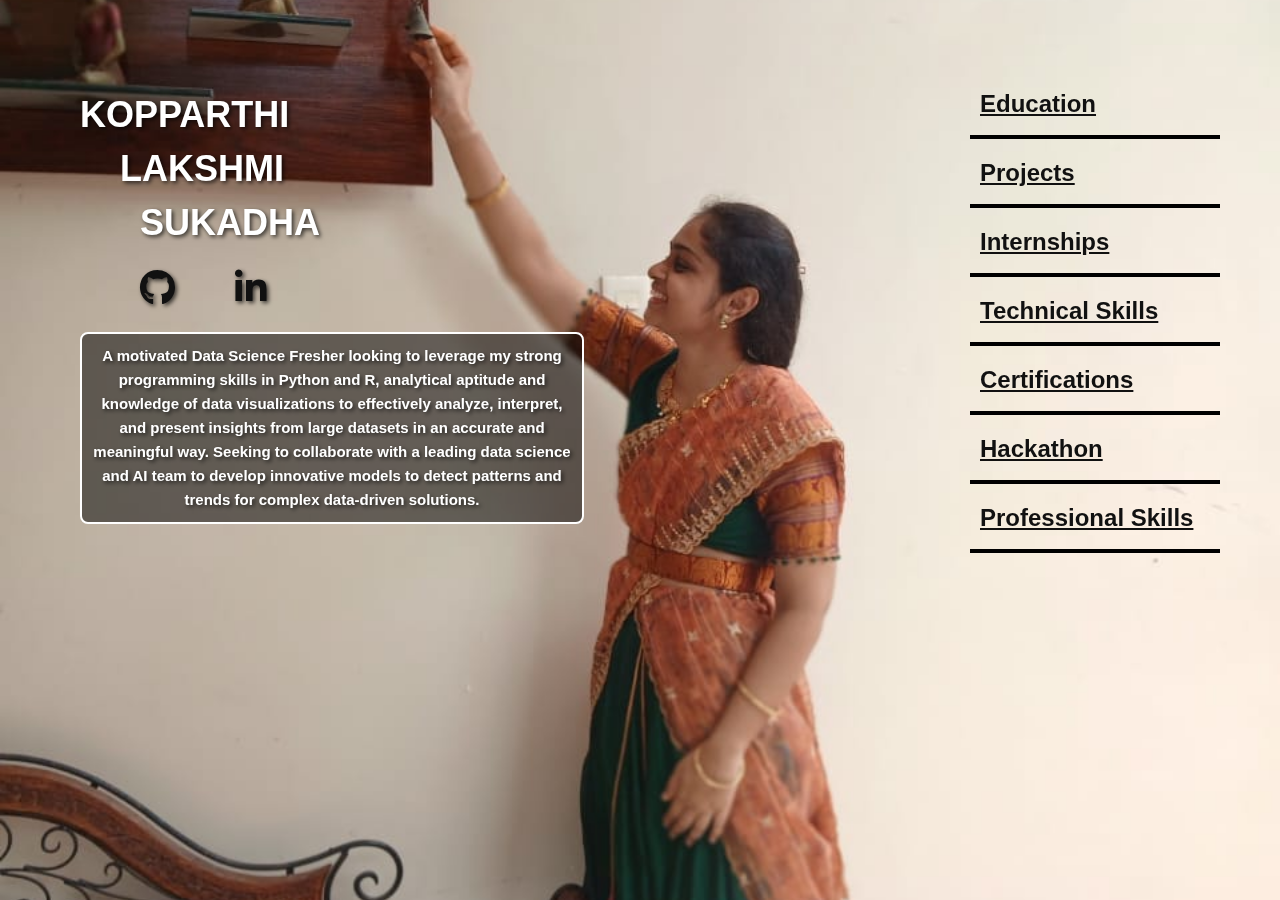
<file: index.html>
<!DOCTYPE html>
<html lang="en">
  <head>
    <meta charset="UTF-8" />
    <meta name="viewport" content="width=device-width, initial-scale=1.0" />
    <title>PROFILE</title>
    <link rel="stylesheet" href="styles.css" />
    <!-- Link to FontAwesome for social media icons -->
    <link
      rel="stylesheet"
      href="https://cdnjs.cloudflare.com/ajax/libs/font-awesome/6.0.0-beta3/css/all.min.css"
    />
  </head>
  <body>
    <div class="header">
      <p>KOPPARTHI</p>
      <p>&nbsp;&nbsp;&nbsp;&nbsp;LAKSHMI</p>
      <p>&nbsp;&nbsp;&nbsp;&nbsp;&nbsp;&nbsp;SUKADHA</p>
      <!-- Add social media icons below the name -->
      <div class="social-icons">
        <a href="https://github.com/sukadha" target="_blank">
          <i class="fab fa-github"></i>
        </a>
        <a href="https://www.linkedin.com/in/kopparthi-lakshmi-sukadha-b092ba26b/" target="_blank">
          <i class="fab fa-linkedin-in"></i>
        </a>
      </div>
      <!-- Add the bordered box with text below the logos -->
      <div class="about-text-box">
        <p>
          A motivated Data Science Fresher looking to leverage my strong
          programming skills in Python and R, analytical aptitude and knowledge
          of data visualizations to effectively analyze, interpret, and present
          insights from large datasets in an accurate and meaningful way.
          Seeking to collaborate with a leading data science and AI team to
          develop innovative models to detect patterns and trends for complex
          data-driven solutions.
        </p>
      </div>
    </div>

    <!-- Right-hand side container -->
    <div class="right-sidebar">
      <a href="./education/index.html"><div class="section">Education</div></a>
      <a href="./projects/index.html"><div class="section">Projects</div></a>
      <a href="./INTERNSHIP/index.html"><div class="section">Internships</div></a>
      <a href="./Languages/index.html"><div class="section">Technical Skills</div></a>
      <a href="./CERTIFICATIONS/index.html"><div class="section">Certifications</div></a>
      <a href="./Hackathon/index.html"><div class="section">Hackathon</div></a>
      <a href="./KEY SKILLS/index.html"><div class="section">Professional Skills</div></a>
    </div>
  </body>
</html>
</file>
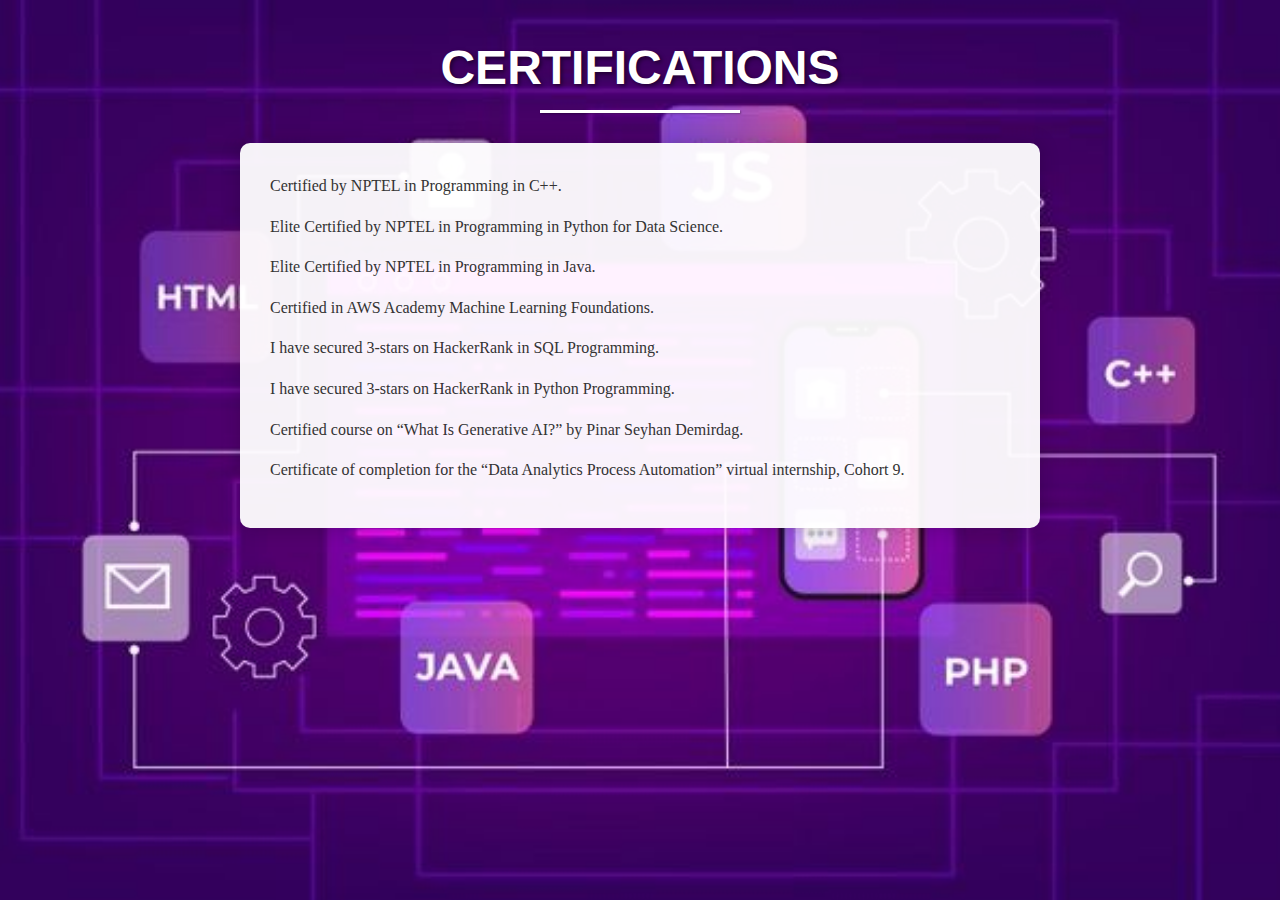
<file: CERTIFICATIONS/index.html>
<!-- index.html -->
<!DOCTYPE html>
<html lang="en">
  <head>
    <meta charset="UTF-8" />
    <meta name="viewport" content="width=device-width, initial-scale=1.0" />
    <title>Certifications Page</title>
    <link rel="stylesheet" href="styles.css" />
  </head>
  <body>
    <div class="bg-image">
      <div class="content">
        <h1>CERTIFICATIONS</h1>
        <div class="underline"></div>

        <div class="certifications-box">
          <div class="certification-item">
            <p>Certified by NPTEL in Programming in C++.</p>
          </div>
          <div class="certification-item">
            <p>
              Elite Certified by NPTEL in Programming in Python for Data
              Science.
            </p>
          </div>
          <div class="certification-item">
            <p>Elite Certified by NPTEL in Programming in Java.</p>
          </div>
          <div class="certification-item">
            <p>Certified in AWS Academy Machine Learning Foundations.</p>
          </div>
          <div class="certification-item">
            <p>I have secured 3-stars on HackerRank in SQL Programming.</p>
          </div>
          <div class="certification-item">
            <p>I have secured 3-stars on HackerRank in Python Programming.</p>
          </div>
          <div class="certification-item">
            <p>
              Certified course on “What Is Generative AI?” by Pinar Seyhan
              Demirdag.
            </p>
          </div>
          <div class="certification-item">
            <p>
              Certificate of completion for the “Data Analytics Process
              Automation” virtual internship, Cohort 9.
            </p>
          </div>
        </div>
      </div>
    </div>
  </body>
</html>
</file>
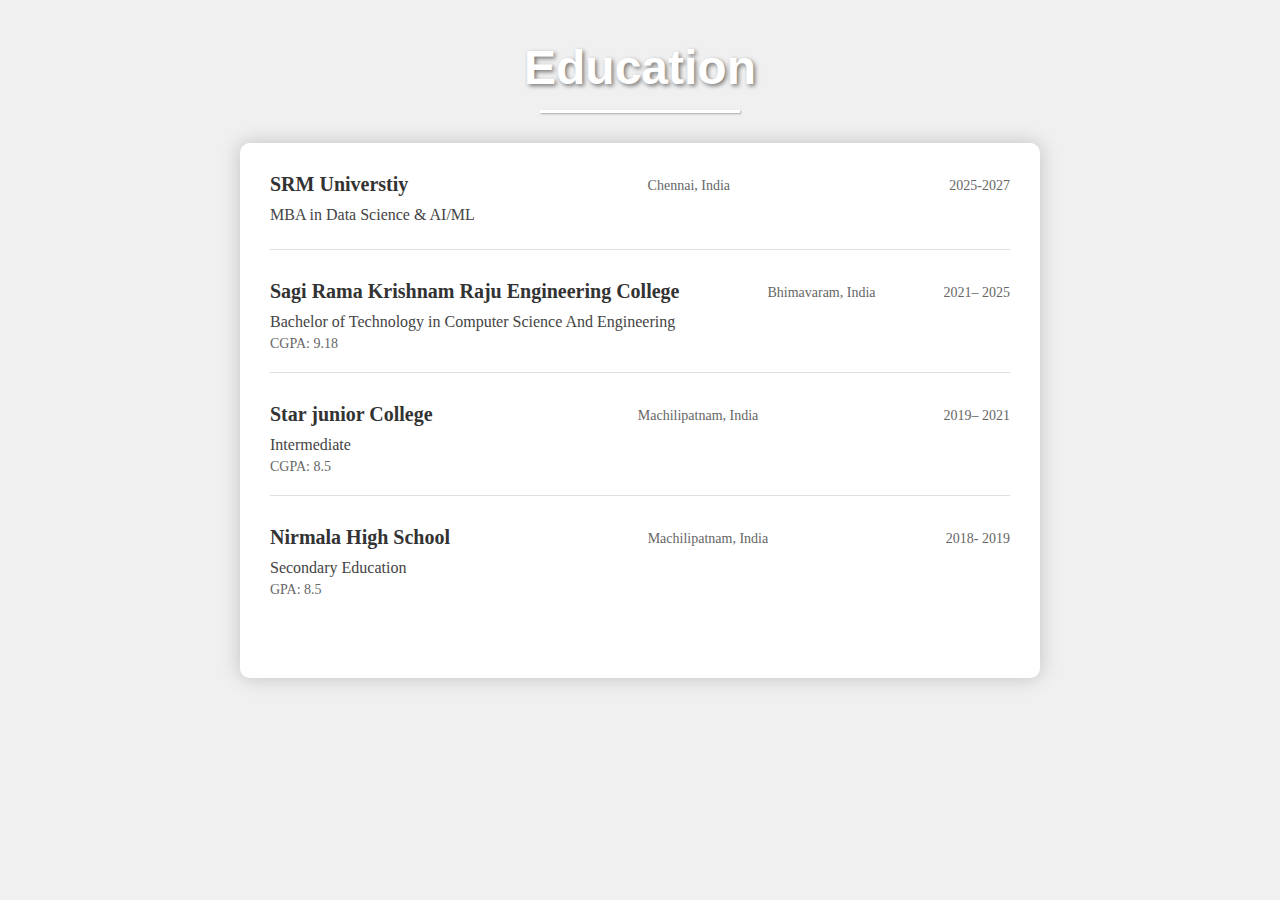
<file: education/index.html>
<!-- index.html -->
<!DOCTYPE html>
<html lang="en">
  <head>
    <meta charset="UTF-8" />
    <meta name="viewport" content="width=device-width, initial-scale=1.0" />
    <title>Education Page</title>
    <link rel="stylesheet" href="styles.css" />
  </head>
  <body>
    <div class="bg-image">
      <div class="content">
        <h1>Education</h1>
        <div class="underline"></div>

        <div class="education-box">
          <div class="education-item">
            <div class="edu-header">
              <h2>SRM Universtiy</h2>
              <span class="location">Chennai, India</span>
              <span class="year">2025-2027</span>
            </div>
            <p class="degree">
              MBA in Data Science & AI/ML
            </p>
            <!-- <p class="grade">CGPA: 9.18</p> -->
          </div>
          <div class="education-item">
            <div class="edu-header">
              <h2>Sagi Rama Krishnam Raju Engineering College</h2>
              <span class="location">Bhimavaram, India</span>
              <span class="year">2021– 2025</span>
            </div>
            <p class="degree">
              Bachelor of Technology in Computer Science And Engineering
            </p>
            <p class="grade">CGPA: 9.18</p>
          </div>

          <div class="education-item">
            <div class="edu-header">
              <h2>Star junior College</h2>
              <span class="location">Machilipatnam, India</span>
              <span class="year">2019– 2021</span>
            </div>
            <p class="degree">Intermediate</p>
            <p class="grade">CGPA: 8.5</p>
          </div>

          <div class="education-item">
            <div class="edu-header">
              <h2>Nirmala High School</h2>
              <span class="location">Machilipatnam, India</span>
              <span class="year">2018- 2019</span>
            </div>
            <p class="degree">Secondary Education</p>
            <p class="grade">GPA: 8.5</p>
          </div>
        </div>
      </div>
    </div>
  </body>
</html>
</file>
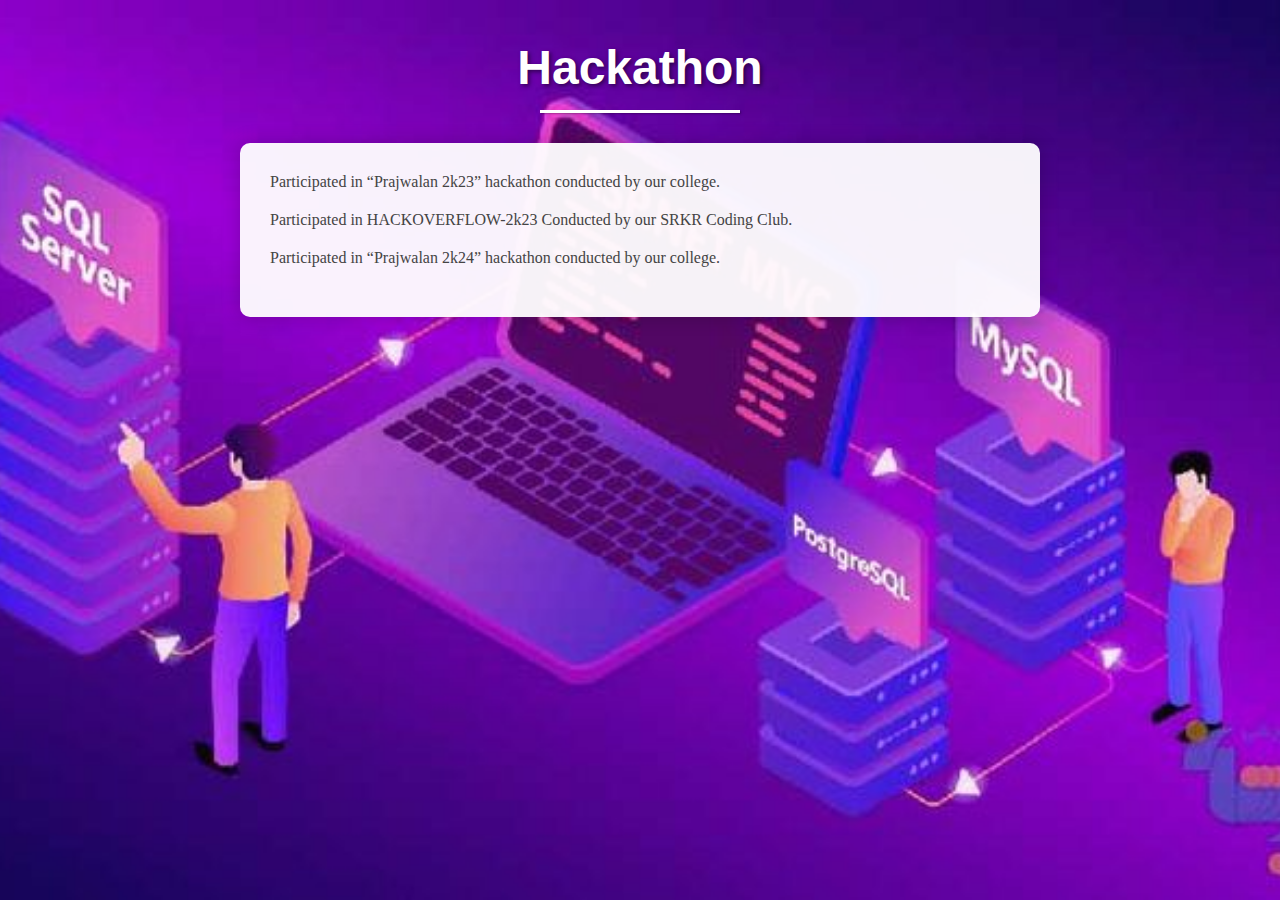
<file: Hackathon/index.html>
<!-- index.html -->
<!DOCTYPE html>
<html lang="en">
  <head>
    <meta charset="UTF-8" />
    <meta name="viewport" content="width=device-width, initial-scale=1.0" />
    <title>Hackathon Page</title>
    <link rel="stylesheet" href="styles.css" />
  </head>
  <body>
    <div class="bg-image">
      <div class="content">
        <h1>Hackathon</h1>
        <div class="underline"></div>

        <div class="hackathon-box">
          <div class="hackathon-item">
            <p>
              Participated in “Prajwalan 2k23” hackathon conducted by our
              college.
            </p>
          </div>
          <div class="hackathon-item">
            <p>
              Participated in HACKOVERFLOW-2k23 Conducted by our SRKR Coding
              Club.
            </p>
          </div>
          <div class="hackathon-item">
            <p>
              Participated in “Prajwalan 2k24” hackathon conducted by our
              college.
            </p>
          </div>
        </div>
      </div>
    </div>
  </body>
</html>
</file>
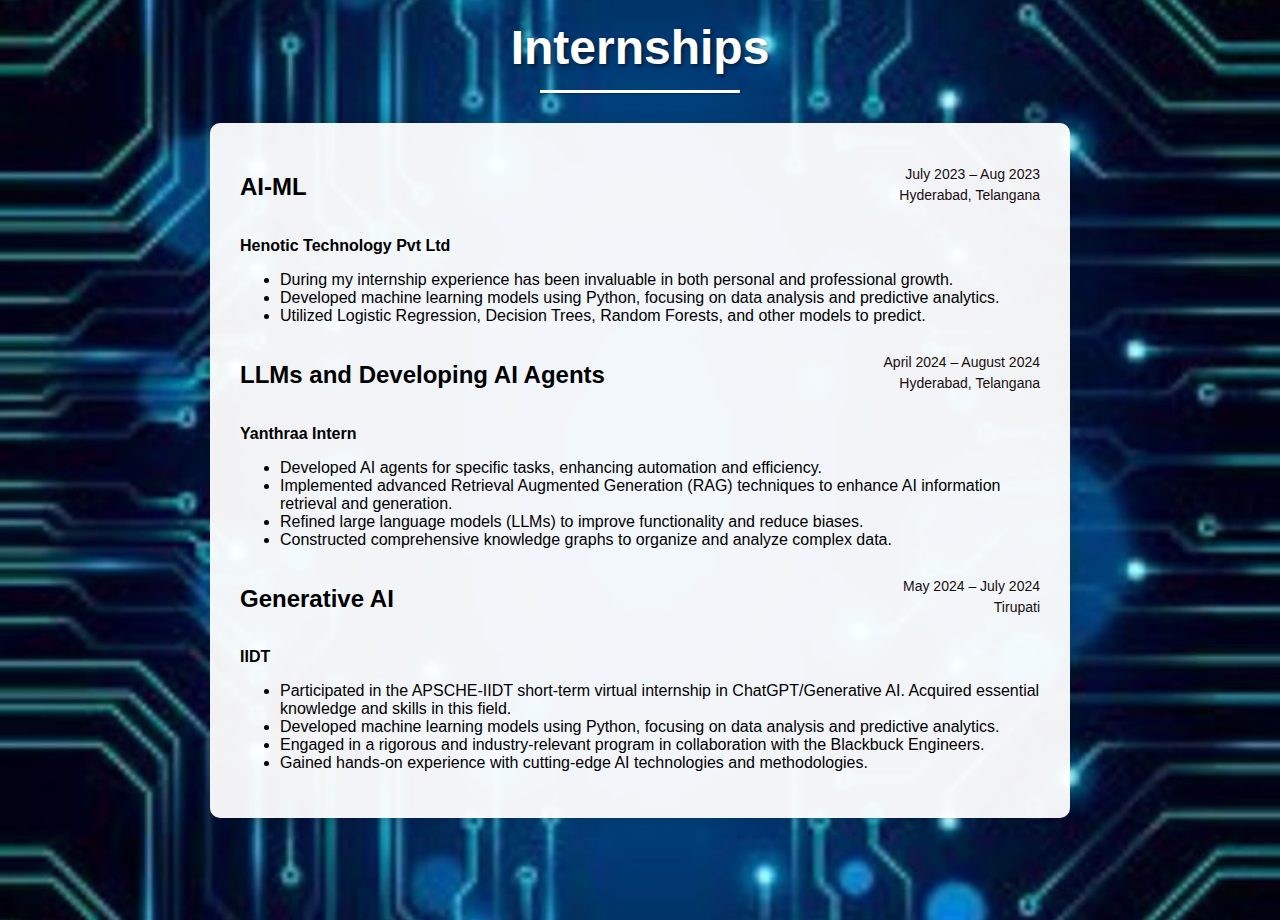
<file: INTERNSHIP/index.html>
<!-- index.html -->
<!DOCTYPE html>
<html lang="en">
  <head>
    <meta charset="UTF-8" />
    <meta name="viewport" content="width=device-width, initial-scale=1.0" />
    <title>Internship Page</title>
    <link rel="stylesheet" href="styles.css" />
  </head>
  <body>
    <div class="bg-image">
      <div class="content">
        <h1 class="page-title">Internships</h1>
        <div class="underline"></div>

        <div class="internship-box">
          <div class="internship-item">
            <div class="intern-header">
              <h2>AI-ML</h2>
              <div class="right-align">
                <span class="duration">July 2023 – Aug 2023</span>
                <span class="location">Hyderabad, Telangana</span>
              </div>
            </div>
            <p class="company"><strong>Henotic Technology Pvt Ltd</strong></p>
            <ul class="description">
              <li>
                During my internship experience has been invaluable in both
                personal and professional growth.
              </li>
              <li>
                Developed machine learning models using Python, focusing on data
                analysis and predictive analytics.
              </li>
              <li>
                Utilized Logistic Regression, Decision Trees, Random Forests,
                and other models to predict.
              </li>
            </ul>
          </div>

          <div class="internship-item">
            <div class="intern-header">
              <h2>LLMs and Developing AI Agents</h2>
              <div class="right-align">
                <span class="duration">April 2024 – August 2024</span>
                <span class="location">Hyderabad, Telangana</span>
              </div>
            </div>
            <p class="company"><strong>Yanthraa Intern</strong></p>
            <ul class="description">
              <li>
                Developed AI agents for specific tasks, enhancing automation and
                efficiency.
              </li>
              <li>
                Implemented advanced Retrieval Augmented Generation (RAG)
                techniques to enhance AI information retrieval and generation.
              </li>
              <li>
                Refined large language models (LLMs) to improve functionality
                and reduce biases.
              </li>
              <li>
                Constructed comprehensive knowledge graphs to organize and
                analyze complex data.
              </li>
            </ul>
          </div>

          <div class="internship-item">
            <div class="intern-header">
              <h2>Generative AI</h2>
              <div class="right-align">
                <span class="duration">May 2024 – July 2024</span>
                <span class="location">Tirupati</span>
              </div>
            </div>
            <p class="company"><strong>IIDT</strong></p>
            <ul class="description">
              <li>
                Participated in the APSCHE-IIDT short-term virtual internship in
                ChatGPT/Generative AI. Acquired essential knowledge and skills
                in this field.
              </li>
              <li>
                Developed machine learning models using Python, focusing on data
                analysis and predictive analytics.
              </li>
              <li>
                Engaged in a rigorous and industry-relevant program in
                collaboration with the Blackbuck Engineers.
              </li>
              <li>
                Gained hands-on experience with cutting-edge AI technologies and
                methodologies.
              </li>
            </ul>
          </div>
        </div>
      </div>
    </div>
  </body>
</html>
</file>
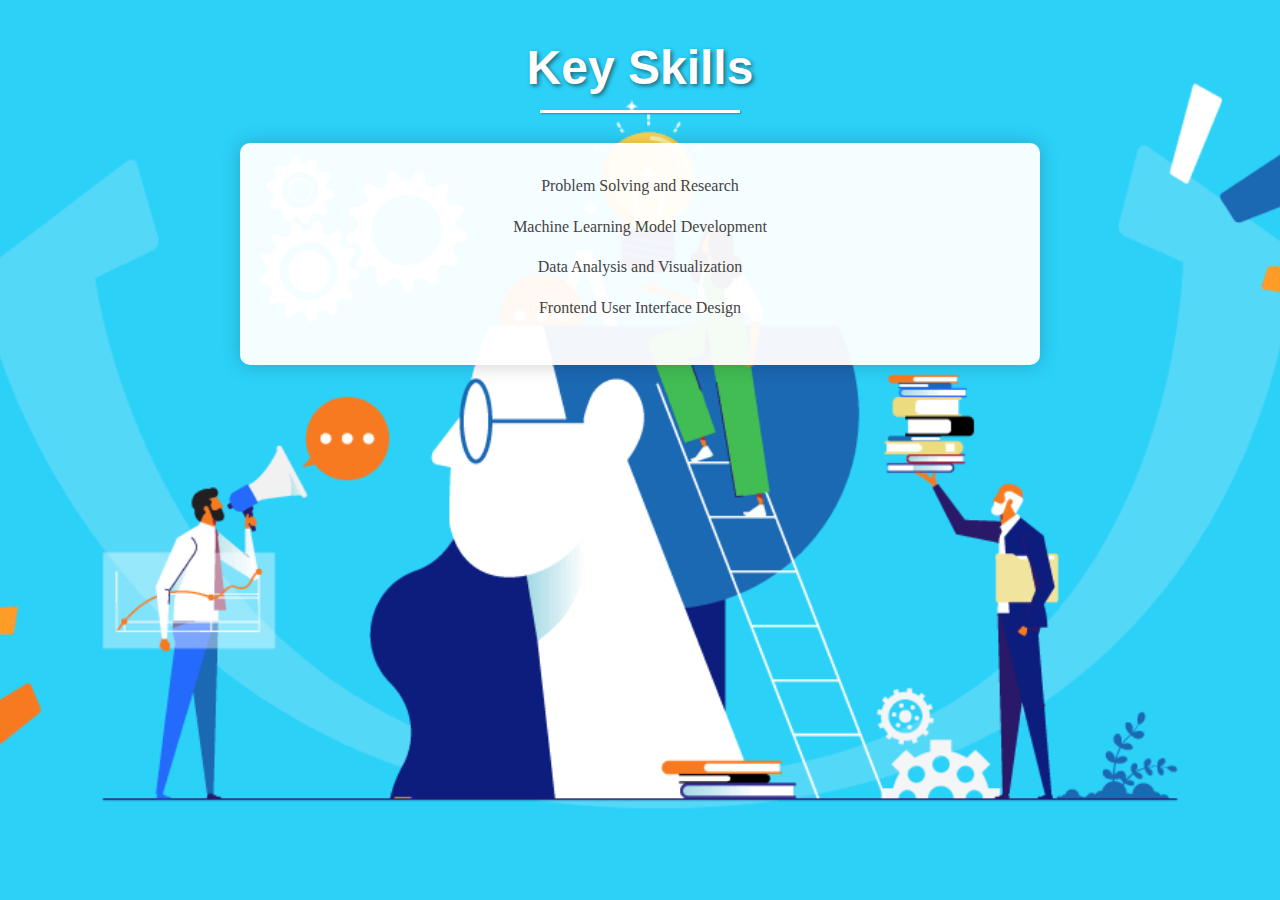
<file: KEY SKILLS/index.html>
<!DOCTYPE html>
<html lang="en">
  <head>
    <meta charset="UTF-8" />
    <meta name="viewport" content="width=device-width, initial-scale=1.0" />
    <title>Key Skills Page</title>
    <link rel="stylesheet" href="styles.css" />
  </head>
  <body>
    <div class="bg-image">
      <div class="content">
        <h1>Key Skills</h1>
        <div class="underline"></div>
        <div class="skills-box">
          <p class="skill">Problem Solving and Research</p>
          <p class="skill">
             Machine Learning Model Development
          </p>
          <p class="skill">Data Analysis and Visualization</p>
          <p class="skill">Frontend User Interface Design</p>
        </div>
      </div>
    </div>
  </body>
</html>
</file>
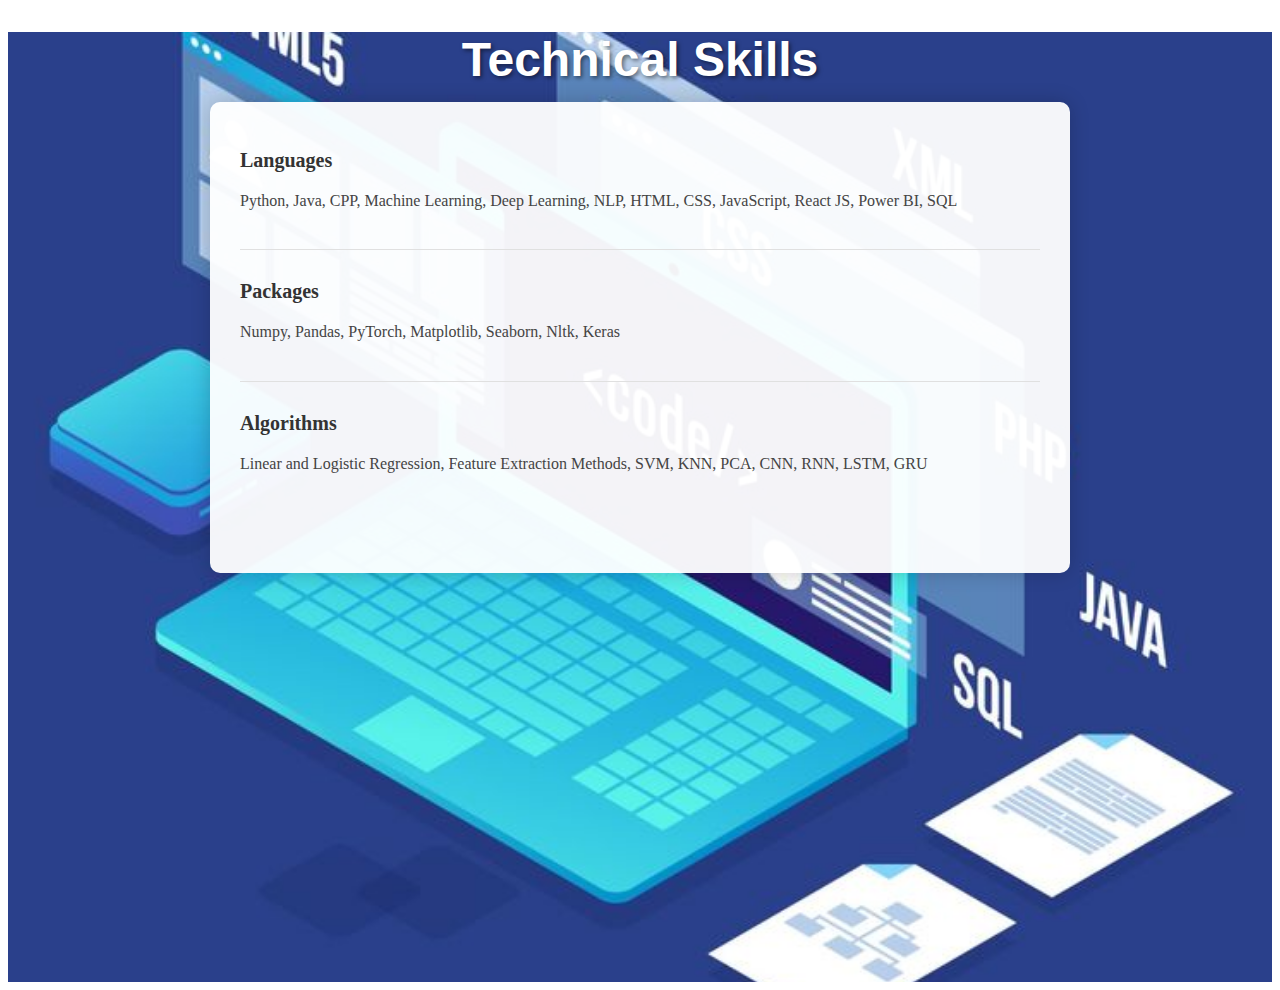
<file: Languages/index.html>
<!DOCTYPE html>
<html lang="en">
  <head>
    <meta charset="UTF-8" />
    <meta name="viewport" content="width=device-width, initial-scale=1.0" />
    <title>Technical Skills Page</title>
    <link rel="stylesheet" href="styles.css" />
  </head>
  <body>
    <div class="bg-image">
      <div class="content">
        <div class="header">
          <h1>Technical Skills</h1>
          <div class="underline"></div>
        </div>

        <div class="skills-box">
          <div class="skills-item">
            <h2>Languages</h2>
            <p>
              Python, Java, CPP, Machine Learning, Deep Learning, NLP, HTML,
              CSS, JavaScript, React JS, Power BI, SQL
            </p>
          </div>

          <div class="skills-item">
            <h2>Packages</h2>
            <p>Numpy, Pandas, PyTorch, Matplotlib, Seaborn, Nltk, Keras</p>
          </div>

          <div class="skills-item">
            <h2>Algorithms</h2>
            <p>
              Linear and Logistic Regression, Feature Extraction Methods, SVM,
              KNN, PCA, CNN, RNN, LSTM, GRU
            </p>
          </div>
        </div>
      </div>
    </div>
  </body>
</html>
</file>
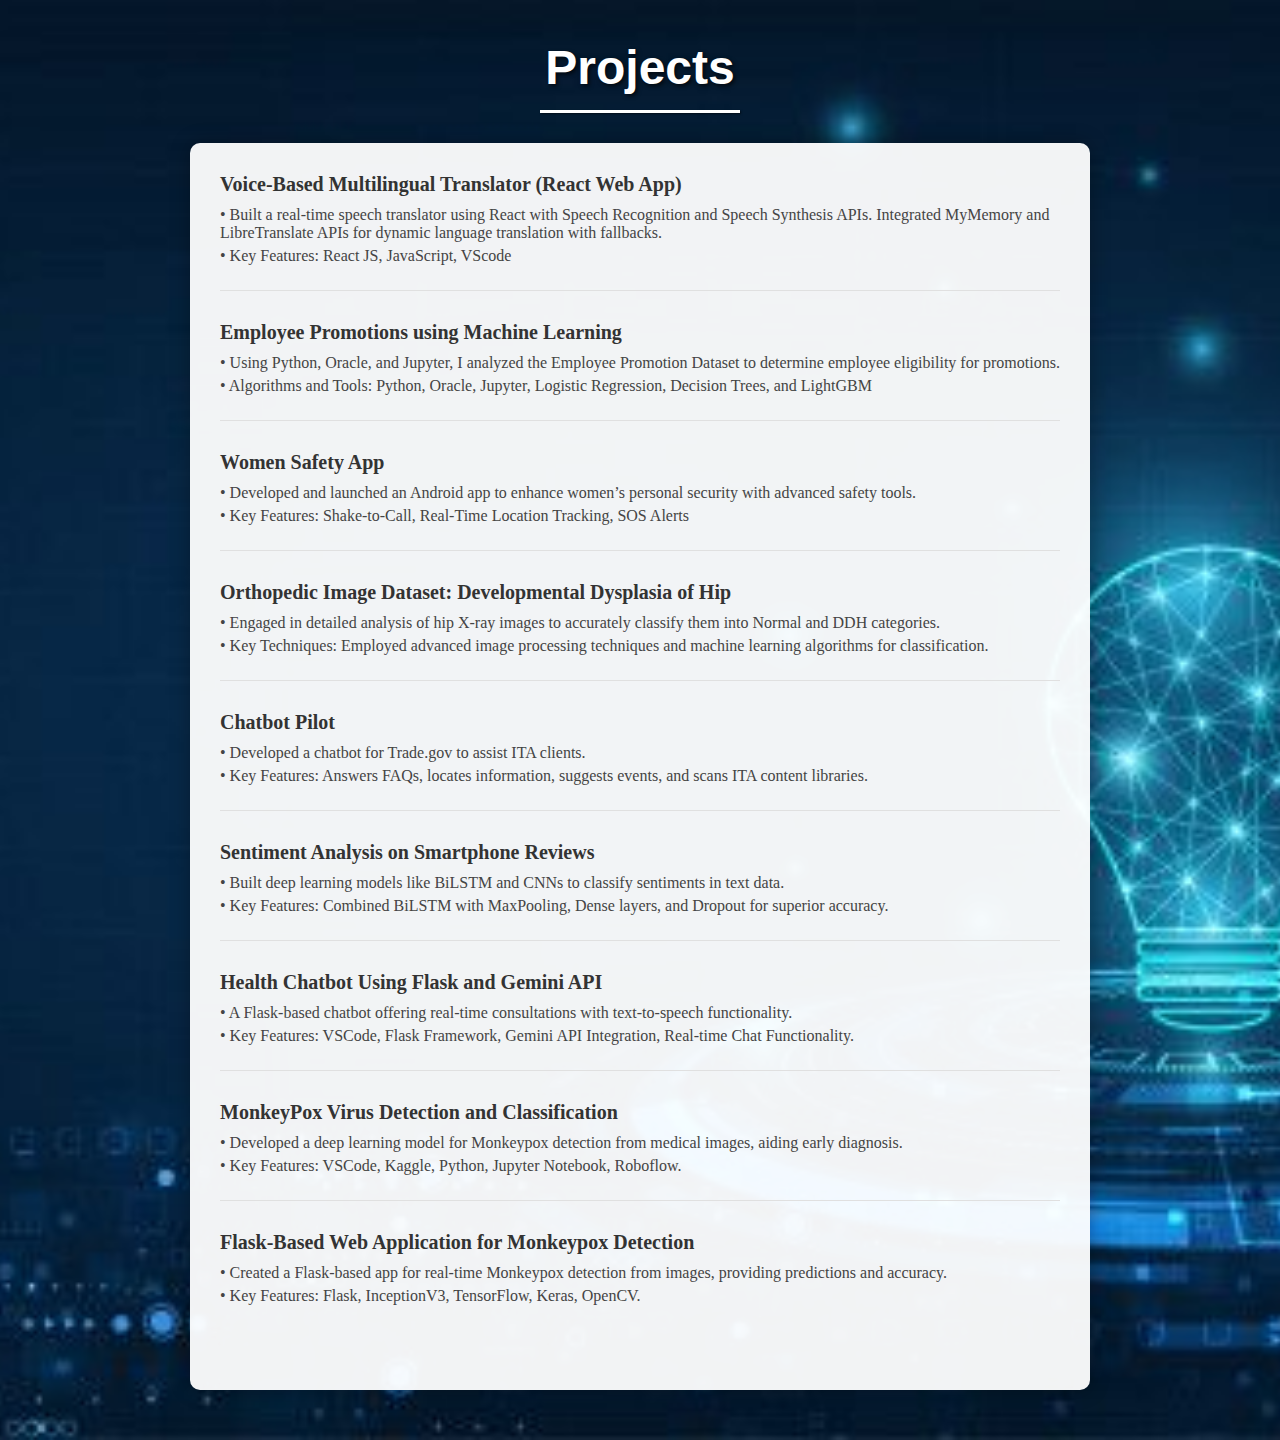
<file: projects/index.html>
<!DOCTYPE html>
<html lang="en">
  <head>
    <meta charset="UTF-8" />
    <meta name="viewport" content="width=device-width, initial-scale=1.0" />
    <title>Projects Page</title>
    <link rel="stylesheet" href="styles.css" />
  </head>
  <body>
    <div class="bg-image">
      <div class="content">
        <h1>Projects</h1>
        <div class="underline"></div>

        <div class="projects-box">
          <div class="project-item">
            <h2> Voice-Based Multilingual Translator (React Web App)</h2>
            <p>
              • Built a real-time speech translator using React with Speech Recognition and Speech Synthesis APIs.
 Integrated MyMemory and LibreTranslate APIs for dynamic language translation with fallbacks.
            </p>
            <p>
              • Key Features: React JS, JavaScript, VScode
            </p>
          </div>
          <div class="project-item">
            <h2>Employee Promotions using Machine Learning</h2>
            <p>
              • Using Python, Oracle, and Jupyter, I analyzed the Employee
              Promotion Dataset to determine employee eligibility for
              promotions.
            </p>
            <p>
              • Algorithms and Tools: Python, Oracle, Jupyter, Logistic
              Regression, Decision Trees, and LightGBM
            </p>
          </div>

          <div class="project-item">
            <h2>Women Safety App</h2>
            <p>
              • Developed and launched an Android app to enhance women’s
              personal security with advanced safety tools.
            </p>
            <p>
              • Key Features: Shake-to-Call, Real-Time Location Tracking, SOS
              Alerts
            </p>
          </div>

          <div class="project-item">
            <h2>Orthopedic Image Dataset: Developmental Dysplasia of Hip</h2>
            <p>
              • Engaged in detailed analysis of hip X-ray images to accurately
              classify them into Normal and DDH categories.
            </p>
            <p>
              • Key Techniques: Employed advanced image processing techniques
              and machine learning algorithms for classification.
            </p>
          </div>

          <div class="project-item">
            <h2>Chatbot Pilot</h2>
            <p>• Developed a chatbot for Trade.gov to assist ITA clients.</p>
            <p>
              • Key Features: Answers FAQs, locates information, suggests
              events, and scans ITA content libraries.
            </p>
          </div>

          <div class="project-item">
            <h2>Sentiment Analysis on Smartphone Reviews</h2>
            <p>
              • Built deep learning models like BiLSTM and CNNs to classify
              sentiments in text data.
            </p>
            <p>
              • Key Features: Combined BiLSTM with MaxPooling, Dense layers, and
              Dropout for superior accuracy.
            </p>
          </div>

          <div class="project-item">
            <h2>Health Chatbot Using Flask and Gemini API</h2>
            <p>
              • A Flask-based chatbot offering real-time consultations with
              text-to-speech functionality.
            </p>
            <p>
              • Key Features: VSCode, Flask Framework, Gemini API Integration,
              Real-time Chat Functionality.
            </p>
          </div>

          <div class="project-item">
            <h2>MonkeyPox Virus Detection and Classification</h2>
            <p>
              • Developed a deep learning model for Monkeypox detection from
              medical images, aiding early diagnosis.
            </p>
            <p>
              • Key Features: VSCode, Kaggle, Python, Jupyter Notebook,
              Roboflow.
            </p>
          </div>

          <div class="project-item">
            <h2>Flask-Based Web Application for Monkeypox Detection</h2>
            <p>
              • Created a Flask-based app for real-time Monkeypox detection from
              images, providing predictions and accuracy.
            </p>
            <p>
              • Key Features: Flask, InceptionV3, TensorFlow, Keras, OpenCV.
            </p>
          </div>
        </div>
      </div>
    </div>
  </body>
</html>
</file>
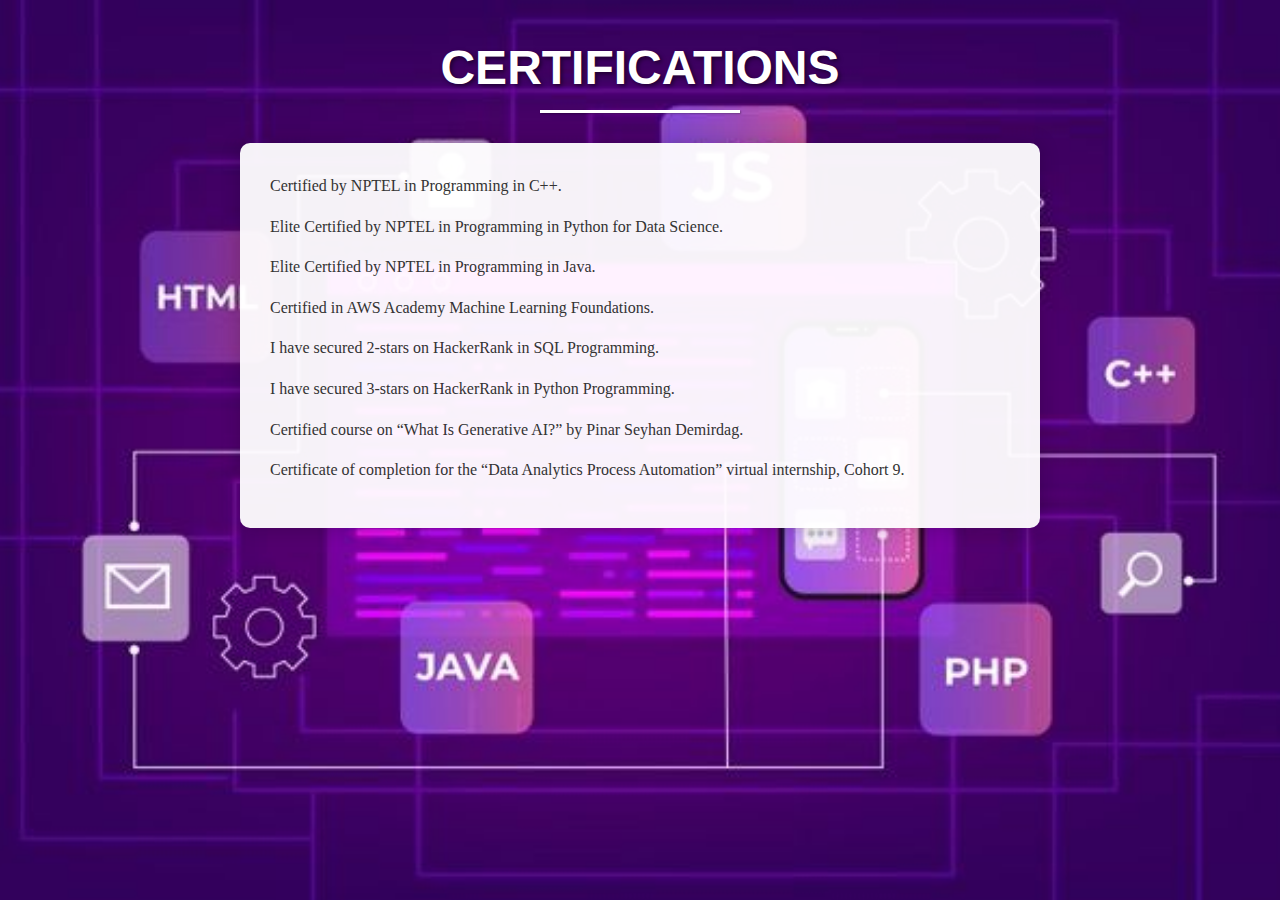
<file: portfolio/CERTIFICATIONS/index.html>
<!-- index.html -->
<!DOCTYPE html>
<html lang="en">
  <head>
    <meta charset="UTF-8" />
    <meta name="viewport" content="width=device-width, initial-scale=1.0" />
    <title>Certifications Page</title>
    <link rel="stylesheet" href="styles.css" />
  </head>
  <body>
    <div class="bg-image">
      <div class="content">
        <h1>CERTIFICATIONS</h1>
        <div class="underline"></div>

        <div class="certifications-box">
          <div class="certification-item">
            <p>Certified by NPTEL in Programming in C++.</p>
          </div>
          <div class="certification-item">
            <p>
              Elite Certified by NPTEL in Programming in Python for Data
              Science.
            </p>
          </div>
          <div class="certification-item">
            <p>Elite Certified by NPTEL in Programming in Java.</p>
          </div>
          <div class="certification-item">
            <p>Certified in AWS Academy Machine Learning Foundations.</p>
          </div>
          <div class="certification-item">
            <p>I have secured 2-stars on HackerRank in SQL Programming.</p>
          </div>
          <div class="certification-item">
            <p>I have secured 3-stars on HackerRank in Python Programming.</p>
          </div>
          <div class="certification-item">
            <p>
              Certified course on “What Is Generative AI?” by Pinar Seyhan
              Demirdag.
            </p>
          </div>
          <div class="certification-item">
            <p>
              Certificate of completion for the “Data Analytics Process
              Automation” virtual internship, Cohort 9.
            </p>
          </div>
        </div>
      </div>
    </div>
  </body>
</html>
</file>
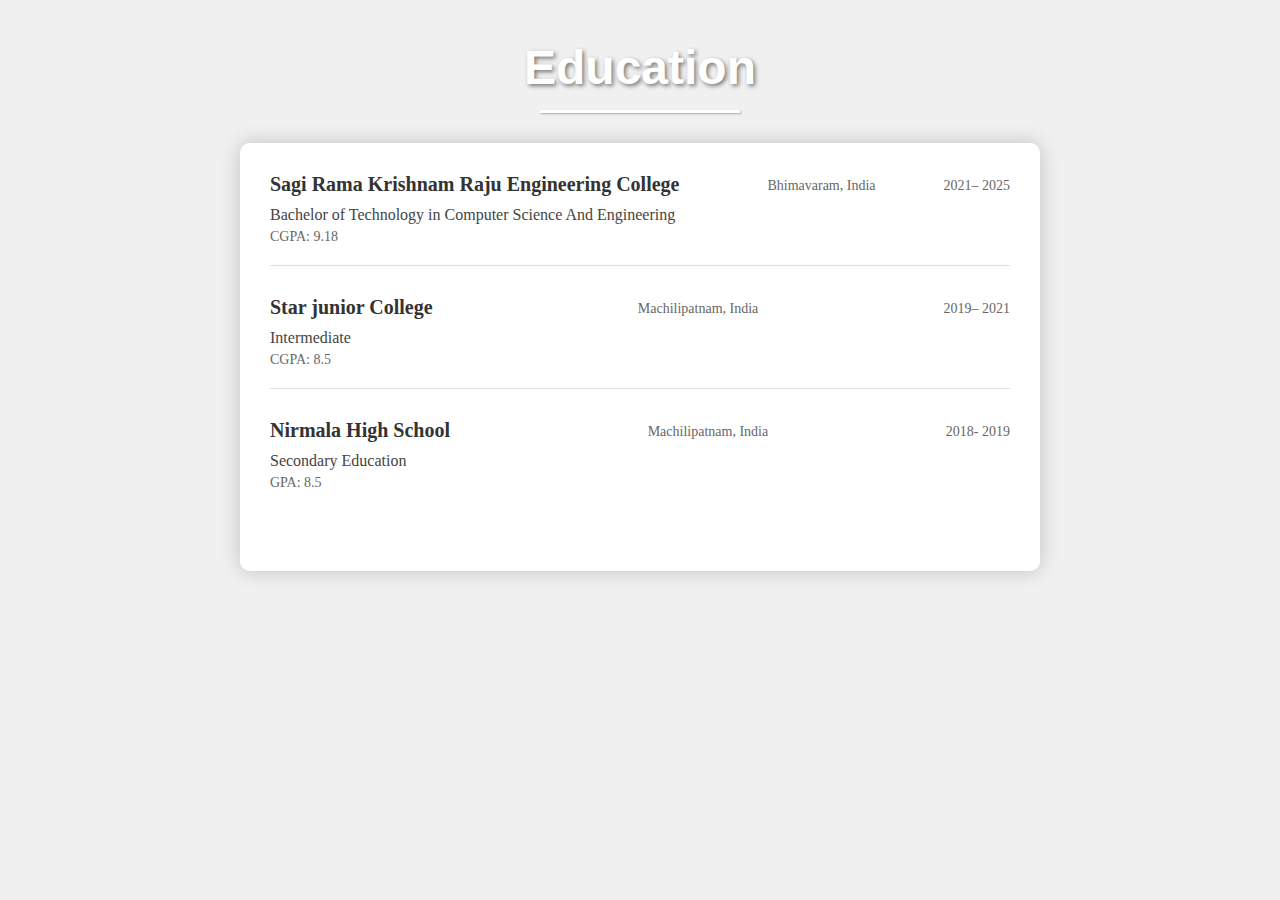
<file: portfolio/education/index.html>
<!-- index.html -->
<!DOCTYPE html>
<html lang="en">
  <head>
    <meta charset="UTF-8" />
    <meta name="viewport" content="width=device-width, initial-scale=1.0" />
    <title>Education Page</title>
    <link rel="stylesheet" href="styles.css" />
  </head>
  <body>
    <div class="bg-image">
      <div class="content">
        <h1>Education</h1>
        <div class="underline"></div>

        <div class="education-box">
          <div class="education-item">
            <div class="edu-header">
              <h2>Sagi Rama Krishnam Raju Engineering College</h2>
              <span class="location">Bhimavaram, India</span>
              <span class="year">2021– 2025</span>
            </div>
            <p class="degree">
              Bachelor of Technology in Computer Science And Engineering
            </p>
            <p class="grade">CGPA: 9.18</p>
          </div>

          <div class="education-item">
            <div class="edu-header">
              <h2>Star junior College</h2>
              <span class="location">Machilipatnam, India</span>
              <span class="year">2019– 2021</span>
            </div>
            <p class="degree">Intermediate</p>
            <p class="grade">CGPA: 8.5</p>
          </div>

          <div class="education-item">
            <div class="edu-header">
              <h2>Nirmala High School</h2>
              <span class="location">Machilipatnam, India</span>
              <span class="year">2018- 2019</span>
            </div>
            <p class="degree">Secondary Education</p>
            <p class="grade">GPA: 8.5</p>
          </div>
        </div>
      </div>
    </div>
  </body>
</html>
</file>
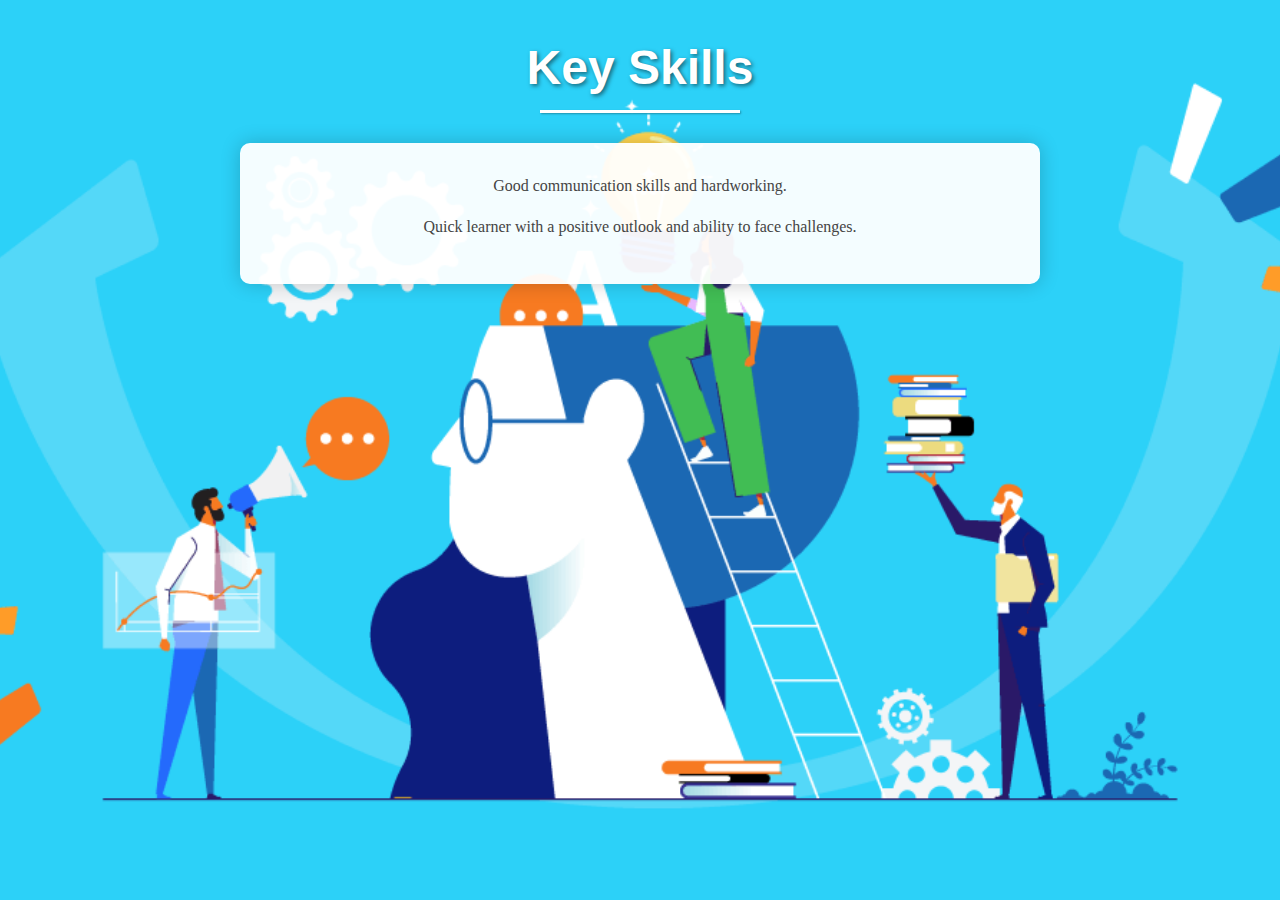
<file: portfolio/KEY SKILLS/index.html>
<!DOCTYPE html>
<html lang="en">
  <head>
    <meta charset="UTF-8" />
    <meta name="viewport" content="width=device-width, initial-scale=1.0" />
    <title>Key Skills Page</title>
    <link rel="stylesheet" href="styles.css" />
  </head>
  <body>
    <div class="bg-image">
      <div class="content">
        <h1>Key Skills</h1>
        <div class="underline"></div>
        <div class="skills-box">
          <p class="skill">Good communication skills and hardworking.</p>
          <p class="skill">
            Quick learner with a positive outlook and ability to face
            challenges.
          </p>
        </div>
      </div>
    </div>
  </body>
</html>
</file>
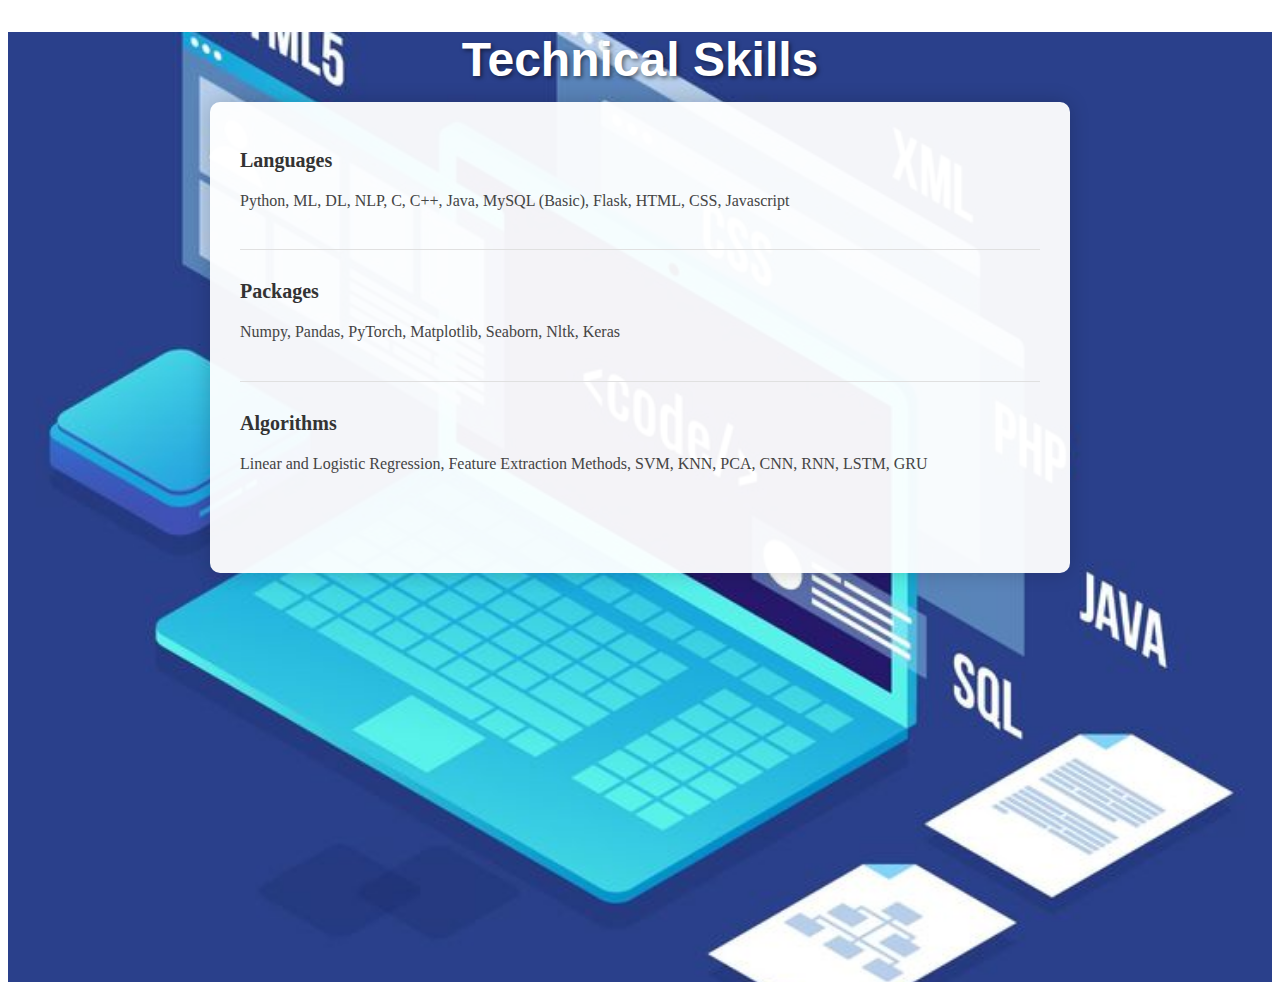
<file: portfolio/Languages/index.html>
<!DOCTYPE html>
<html lang="en">
  <head>
    <meta charset="UTF-8" />
    <meta name="viewport" content="width=device-width, initial-scale=1.0" />
    <title>Technical Skills Page</title>
    <link rel="stylesheet" href="styles.css" />
  </head>
  <body>
    <div class="bg-image">
      <div class="content">
        <div class="header">
          <h1>Technical Skills</h1>
          <div class="underline"></div>
        </div>

        <div class="skills-box">
          <div class="skills-item">
            <h2>Languages</h2>
            <p>
              Python, ML, DL, NLP, C, C++, Java, MySQL (Basic), Flask, HTML,
              CSS, Javascript
            </p>
          </div>

          <div class="skills-item">
            <h2>Packages</h2>
            <p>Numpy, Pandas, PyTorch, Matplotlib, Seaborn, Nltk, Keras</p>
          </div>

          <div class="skills-item">
            <h2>Algorithms</h2>
            <p>
              Linear and Logistic Regression, Feature Extraction Methods, SVM,
              KNN, PCA, CNN, RNN, LSTM, GRU
            </p>
          </div>
        </div>
      </div>
    </div>
  </body>
</html>
</file>
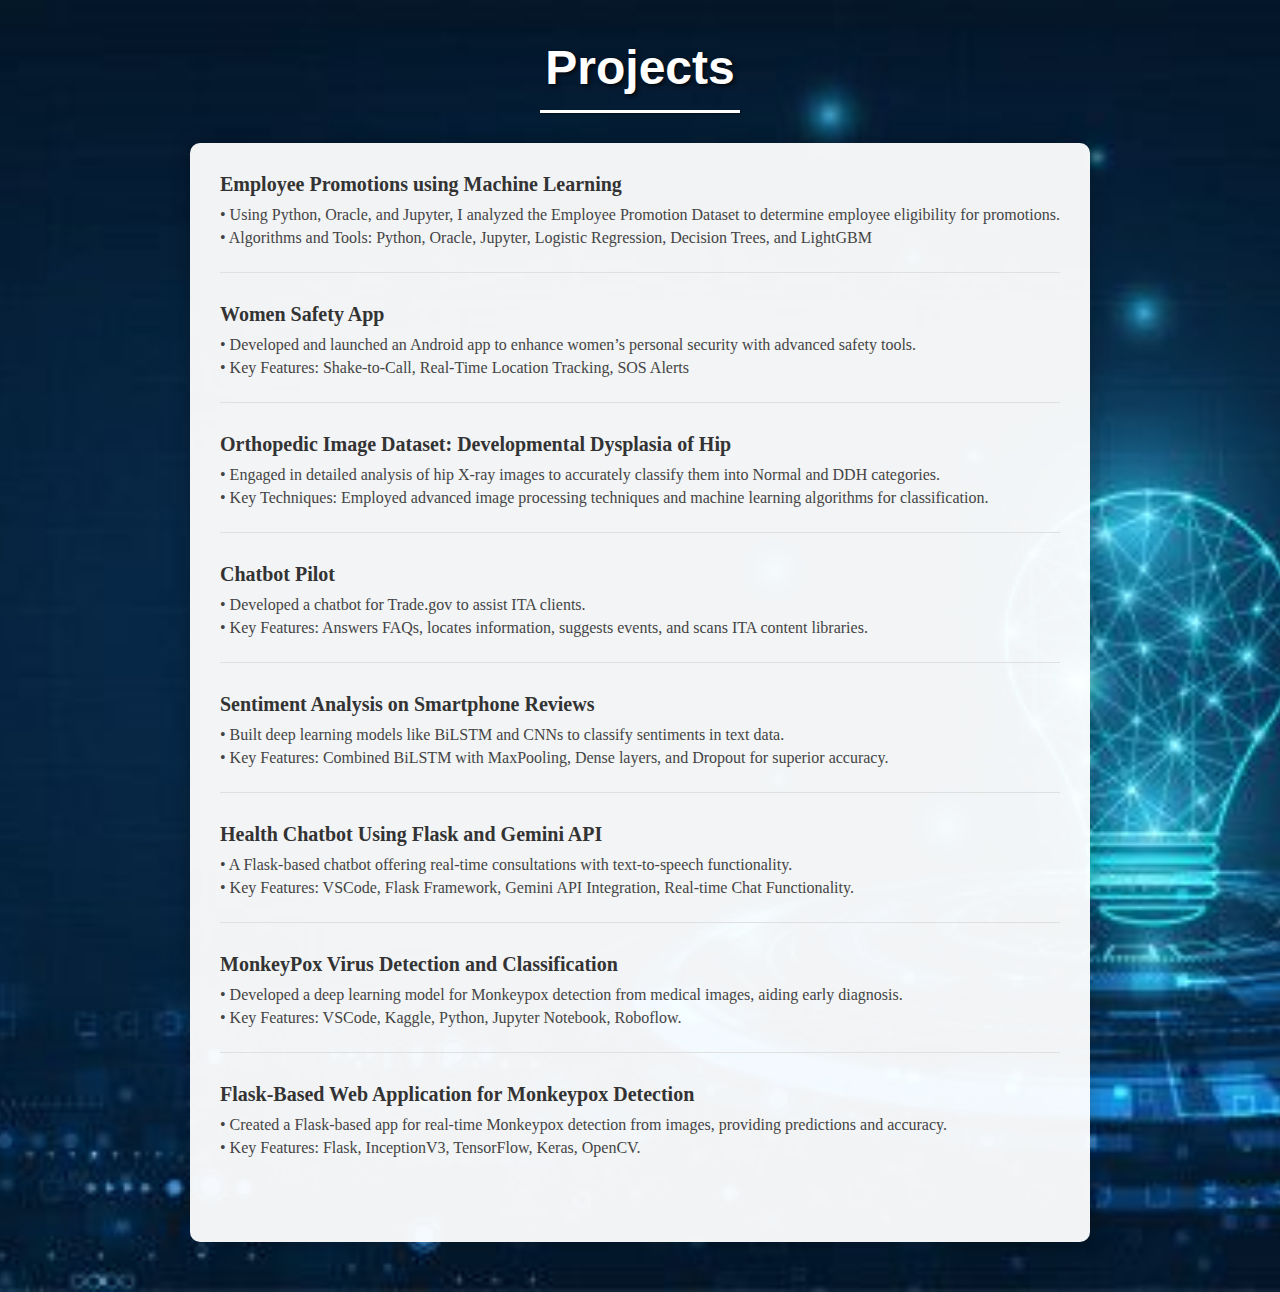
<file: portfolio/projects/index.html>
<!DOCTYPE html>
<html lang="en">
  <head>
    <meta charset="UTF-8" />
    <meta name="viewport" content="width=device-width, initial-scale=1.0" />
    <title>Projects Page</title>
    <link rel="stylesheet" href="styles.css" />
  </head>
  <body>
    <div class="bg-image">
      <div class="content">
        <h1>Projects</h1>
        <div class="underline"></div>

        <div class="projects-box">
          <div class="project-item">
            <h2>Employee Promotions using Machine Learning</h2>
            <p>
              • Using Python, Oracle, and Jupyter, I analyzed the Employee
              Promotion Dataset to determine employee eligibility for
              promotions.
            </p>
            <p>
              • Algorithms and Tools: Python, Oracle, Jupyter, Logistic
              Regression, Decision Trees, and LightGBM
            </p>
          </div>

          <div class="project-item">
            <h2>Women Safety App</h2>
            <p>
              • Developed and launched an Android app to enhance women’s
              personal security with advanced safety tools.
            </p>
            <p>
              • Key Features: Shake-to-Call, Real-Time Location Tracking, SOS
              Alerts
            </p>
          </div>

          <div class="project-item">
            <h2>Orthopedic Image Dataset: Developmental Dysplasia of Hip</h2>
            <p>
              • Engaged in detailed analysis of hip X-ray images to accurately
              classify them into Normal and DDH categories.
            </p>
            <p>
              • Key Techniques: Employed advanced image processing techniques
              and machine learning algorithms for classification.
            </p>
          </div>

          <div class="project-item">
            <h2>Chatbot Pilot</h2>
            <p>• Developed a chatbot for Trade.gov to assist ITA clients.</p>
            <p>
              • Key Features: Answers FAQs, locates information, suggests
              events, and scans ITA content libraries.
            </p>
          </div>

          <div class="project-item">
            <h2>Sentiment Analysis on Smartphone Reviews</h2>
            <p>
              • Built deep learning models like BiLSTM and CNNs to classify
              sentiments in text data.
            </p>
            <p>
              • Key Features: Combined BiLSTM with MaxPooling, Dense layers, and
              Dropout for superior accuracy.
            </p>
          </div>

          <div class="project-item">
            <h2>Health Chatbot Using Flask and Gemini API</h2>
            <p>
              • A Flask-based chatbot offering real-time consultations with
              text-to-speech functionality.
            </p>
            <p>
              • Key Features: VSCode, Flask Framework, Gemini API Integration,
              Real-time Chat Functionality.
            </p>
          </div>

          <div class="project-item">
            <h2>MonkeyPox Virus Detection and Classification</h2>
            <p>
              • Developed a deep learning model for Monkeypox detection from
              medical images, aiding early diagnosis.
            </p>
            <p>
              • Key Features: VSCode, Kaggle, Python, Jupyter Notebook,
              Roboflow.
            </p>
          </div>

          <div class="project-item">
            <h2>Flask-Based Web Application for Monkeypox Detection</h2>
            <p>
              • Created a Flask-based app for real-time Monkeypox detection from
              images, providing predictions and accuracy.
            </p>
            <p>
              • Key Features: Flask, InceptionV3, TensorFlow, Keras, OpenCV.
            </p>
          </div>
        </div>
      </div>
    </div>
  </body>
</html>
</file>
<file: styles.css>
body {
  margin: 0;
  padding: 0;
  background: url("sukadha_image.jpg") no-repeat center center fixed;
  background-size: cover;
  height: 100vh;
  overflow: hidden;
  color: white;
  font-size: 28px;
  font-family: "Maharlika", Arial, sans-serif;
  filter: grayscale(100%);
}

.header {
  position: absolute;
  top: 70px; /* Space from top */
  left: 80px; /* Space from left border */
  font-family: "Maharlika", Arial, sans-serif;
  font-size: 36px; /* Adjust font size */
  font-weight: bold;
  color: white;
  text-shadow: 2px 2px 4px rgba(0, 0, 0, 0.7); /* Optional shadow */
  line-height: 0.5; /* Space between lines */
}

.social-icons {
  margin-top: 60px; /* Adjusted space between name and icons */
  position: absolute;
  top: 140px; /* Position below the header */
  left: 30px; /* Align with the header on the left */
  display: flex;
  justify-content: flex-start;
}

.social-icons a {
  font-size: 36px; /* Size of the social media icons */
  margin: 0 30px; /* Space between icons */
  text-decoration: none; /* Remove underline */
}

.social-icons a:hover {
  opacity: 0.8; /* Optional hover effect */
}

.about-text-box {
  margin-top: 100px; /* Space between icons and the text box */
  width: 40%; /* Width of the box */
  padding: 10px;
  background-color: rgba(0, 0, 0, 0.5); /* Semi-transparent background */
  border: 2px solid white; /* White border */
  border-radius: 8px; /* Rounded corners */
  text-align: center;
  color: white;
  font-size: 15px;
}

.about-text-box p {
  margin: 0; /* Remove extra margin from paragraph */
  line-height: 1.6; /* Space between lines in the text */
}

/* Right sidebar style */
.right-sidebar {
  position: absolute;
  top: 70px;
  right: 60px; /* Adjusted space from the right edge */
  font-size: 24px;
  color: black;
  font-family: Arial, sans-serif;
  width: 250px; /* Width of the right sidebar */
  text-align: left; /* Align text to the left */
}

.section {
  margin: 20px 0; /* Space between sections */
  border-bottom: 4px solid black; /* Increased border thickness */
  padding-bottom: 17px;
  font-weight: bold;
  padding-left: 10px; /* Added padding to create space between the border and text */
}
</file>
<file: CERTIFICATIONS/styles.css>
/* styles.css */
* {
  margin: 0;
  padding: 0;
  box-sizing: border-box;
}

html,
body {
  height: 100%;
  width: 100%;
}

.bg-image {
  background-image: url("certifications.jpg");
  background-position: center;
  background-repeat: no-repeat;
  background-size: cover;
  min-height: 100vh;
  width: 100%;
  background-color: #f0f0f0;
  padding-bottom: 50px;
}

.content {
  width: 100%;
  padding-top: 40px;
  text-align: center;
}

h1 {
  color: white;
  font-size: 48px;
  font-family: Arial, sans-serif;
  text-shadow: 2px 2px 4px rgba(0, 0, 0, 0.5);
  margin-bottom: 15px;
}

.underline {
  width: 200px;
  height: 3px;
  background-color: white;
  margin: 0 auto 30px;
  box-shadow: 1px 1px 2px rgba(0, 0, 0, 0.3);
}

.certifications-box {
  max-width: 800px;
  margin: 0 auto;
  background-color: rgba(255, 255, 255, 0.95);
  border-radius: 10px;
  padding: 30px;
  box-shadow: 0 0 20px rgba(0, 0, 0, 0.2);
  text-align: left;
}

.certification-item {
  margin-bottom: 15px;
  font-size: 16px;
  color: #333;
  line-height: 1.6;
}
</file>
<file: education/styles.css>
/* styles.css */
* {
  margin: 0;
  padding: 0;
  box-sizing: border-box;
}

html,
body {
  height: 100%;
  width: 100%;
}

.bg-image {
  background-image: url("https://images.rawpixel.com/image_800/czNmcy1wcml2YXRlL3Jhd3BpeGVsX2ltYWdlcy93ZWJzaXRlX2NvbnRlbnQvbHIvcm0yNTEtYXVtLTE0LmpwZw.jpg");
  background-position: center;
  background-repeat: no-repeat;
  background-size: cover;
  min-height: 100vh;
  width: 100%;
  background-color: #f0f0f0;
  padding-bottom: 50px;
}

.content {
  width: 100%;
  padding-top: 40px;
  text-align: center;
}

h1 {
  color: white;
  font-size: 48px;
  font-family: Arial, sans-serif;
  text-shadow: 2px 2px 4px rgba(0, 0, 0, 0.5);
  margin-bottom: 15px;
}

.underline {
  width: 200px;
  height: 3px;
  background-color: white;
  margin: 0 auto 30px;
  box-shadow: 1px 1px 2px rgba(0, 0, 0, 0.3);
}

.education-box {
  max-width: 800px;
  margin: 0 auto;
  background-color: rgba(255, 255, 255, 0.95);
  border-radius: 10px;
  padding: 30px;
  box-shadow: 0 0 20px rgba(0, 0, 0, 0.2);
}

.education-item {
  text-align: left;
  margin-bottom: 30px;
  padding-bottom: 20px;
  border-bottom: 1px solid #e0e0e0;
}

.education-item:last-child {
  border-bottom: none;
}

.edu-header {
  display: flex;
  justify-content: space-between;
  flex-wrap: wrap;
  margin-bottom: 10px;
}

.edu-header h2 {
  font-size: 20px;
  color: #333;
  margin-right: 20px;
}

.location,
.year {
  color: #666;
  font-size: 14px;
  margin-top: 5px;
}

.degree {
  color: #444;
  font-size: 16px;
  margin-bottom: 5px;
}

.grade {
  color: #666;
  font-size: 14px;
}

.section-header {
  text-align: left;
  margin-top: 40px;
}

.section-header h2 {
  color: #333;
  font-size: 24px;
  border-bottom: 2px solid #333;
  padding-bottom: 10px;
  margin-bottom: 20px;
}
</file>
<file: Hackathon/styles.css>
/* styles.css */
* {
  margin: 0;
  padding: 0;
  box-sizing: border-box;
}

html,
body {
  height: 100%;
  width: 100%;
}

.bg-image {
  background-image: url("hack.jpg");
  background-position: center;
  background-repeat: no-repeat;
  background-size: cover;
  min-height: 100vh;
  width: 100%;
  background-color: #f0f0f0;
  padding-bottom: 50px;
}

.content {
  width: 100%;
  padding-top: 40px;
  text-align: center;
}

h1 {
  color: white;
  font-size: 48px;
  font-family: Arial, sans-serif;
  text-shadow: 2px 2px 4px rgba(0, 0, 0, 0.5);
  margin-bottom: 15px;
}

.underline {
  width: 200px;
  height: 3px;
  background-color: white;
  margin: 0 auto 30px;
  box-shadow: 1px 1px 2px rgba(0, 0, 0, 0.3);
}

.hackathon-box {
  max-width: 800px;
  margin: 0 auto;
  background-color: rgba(255, 255, 255, 0.95);
  border-radius: 10px;
  padding: 30px;
  box-shadow: 0 0 20px rgba(0, 0, 0, 0.2);
}

.hackathon-item {
  text-align: left;
  margin-bottom: 20px;
}

.hackathon-item p {
  color: #444;
  font-size: 16px;
  margin: 0;
}
</file>
<file: INTERNSHIP/styles.css>
/* styles.css */
body {
  margin: 0;
  padding: 0;
  font-family: Arial, sans-serif;
  background-image: url("images.jpg");
  background-size: cover;
  background-position: center;
  background-repeat: no-repeat;
  height: 100vh;
}

.page-title {
  text-align: center;
  color: white;
  font-size: 48px;
  font-family: Arial, sans-serif;
  text-shadow: 2px 2px 4px rgba(0, 0, 0, 0.5);
  margin-bottom: 15px;
  margin-top: 20px;
}

.underline {
  width: 200px;
  height: 3px;
  background-color: white;
  margin: 0 auto 30px;
  box-shadow: 1px 1px 2px rgba(0, 0, 0, 0.3);
}

.intern-header {
  display: flex;
  justify-content: space-between;
  align-items: center;
  margin-bottom: 10px;
}

.right-align {
  text-align: right;
}

.duration,
.location {
  display: block;
  font-size: 14px;
  color: #180d0d;
  margin-bottom: 5px;
}

.internship-box {
  max-width: 800px;
  margin: 0 auto;
  background-color: rgba(255, 255, 255, 0.95);
  border-radius: 10px;
  padding: 30px;
  box-shadow: 0 0 20px rgba(0, 0, 0, 0.2);
}
</file>
<file: KEY SKILLS/styles.css>
/* styles.css */
* {
  margin: 0;
  padding: 0;
  box-sizing: border-box;
}

html,
body {
  height: 100%;
  width: 100%;
}

.bg-image {
  background-image: url("key.png");
  background-position: center;
  background-repeat: no-repeat;
  background-size: cover;
  min-height: 100vh;
  width: 100%;
  background-color: #f0f0f0;
  padding-bottom: 50px;
}

.content {
  width: 100%;
  padding-top: 40px;
  text-align: center;
}

h1 {
  color: white;
  font-size: 48px;
  font-family: Arial, sans-serif;
  text-shadow: 2px 2px 4px rgba(0, 0, 0, 0.5);
  margin-bottom: 15px;
}

.underline {
  width: 200px;
  height: 3px;
  background-color: white;
  margin: 0 auto 30px;
  box-shadow: 1px 1px 2px rgba(0, 0, 0, 0.3);
}

.skills-box {
  max-width: 800px;
  margin: 0 auto;
  background-color: rgba(255, 255, 255, 0.95);
  border-radius: 10px;
  padding: 30px;
  box-shadow: 0 0 20px rgba(0, 0, 0, 0.2);
  text-align: center;
}

.skill {
  color: #444;
  font-size: 16px;
  margin-bottom: 15px;
  line-height: 1.6;
}
</file>
<file: Languages/styles.css>
h1 {
  color: white;
  font-size: 48px;
  font-family: Arial, sans-serif;
  text-shadow: 2px 2px 4px rgba(0, 0, 0, 0.5);
  margin-bottom: 15px;
  text-align: center; /* Center the title */
}

.bg-image {
  background-image: url("lang.jpg"); /* Update to your new image */
  background-position: center;
  background-repeat: no-repeat;
  background-size: cover;
  min-height: 100vh;
  width: 100%;
  background-color: #f0f0f0;
  padding-bottom: 50px;
}

.skills-box {
  max-width: 800px;
  margin: 0 auto;
  background-color: rgba(255, 255, 255, 0.95);
  border-radius: 10px;
  padding: 30px;
  box-shadow: 0 0 20px rgba(0, 0, 0, 0.2);
}

.skills-item {
  text-align: left;
  margin-bottom: 30px;
  padding-bottom: 20px;
  border-bottom: 1px solid #e0e0e0;
}

.skills-item:last-child {
  border-bottom: none;
}

.skills-item h2 {
  font-size: 20px;
  color: #333;
  margin-bottom: 10px;
}

.skills-item p {
  color: #444;
  font-size: 16px;
  line-height: 1.6;
}
</file>
<file: projects/styles.css>
/* styles.css */
* {
  margin: 0;
  padding: 0;
  box-sizing: border-box;
}

html,
body {
  height: 100%;
  width: 100%;
}

.bg-image {
  background-image: url("./idea.jpg");
  background-position: center;
  background-repeat: no-repeat;
  background-size: cover;
  min-height: 100vh;
  width: 100%;
  background-color: #f0f0f0;
  padding-bottom: 50px;
}

.content {
  width: 100%;
  padding-top: 40px;
  text-align: center;
}

h1 {
  color: white;
  font-size: 48px;
  font-family: sans-serif;
  text-shadow: 2px 2px 4px rgba(0, 0, 0, 0.7);
  margin-bottom: 15px;
}

.underline {
  width: 200px;
  height: 3px;
  background-color: white;
  margin: 0 auto 30px;
  box-shadow: 1px 1px 2px rgba(0, 0, 0, 0.5);
}

.projects-box {
  max-width: 900px;
  margin: 0 auto;
  background-color: rgba(255, 255, 255, 0.95);
  border-radius: 10px;
  padding: 30px;
  box-shadow: 0 0 20px rgba(0, 0, 0, 0.3);
}

.project-item {
  text-align: left;
  margin-bottom: 30px;
  padding-bottom: 20px;
  border-bottom: 1px solid #e0e0e0;
}

.project-item:last-child {
  border-bottom: none;
}

.project-item h2 {
  font-size: 20px;
  color: #333;
  margin-bottom: 10px;
}

.project-item p {
  color: #444;
  font-size: 16px;
  margin-bottom: 5px;
}
</file>
<file: portfolio/CERTIFICATIONS/styles.css>
/* styles.css */
* {
  margin: 0;
  padding: 0;
  box-sizing: border-box;
}

html,
body {
  height: 100%;
  width: 100%;
}

.bg-image {
  background-image: url("certifications.jpg");
  background-position: center;
  background-repeat: no-repeat;
  background-size: cover;
  min-height: 100vh;
  width: 100%;
  background-color: #f0f0f0;
  padding-bottom: 50px;
}

.content {
  width: 100%;
  padding-top: 40px;
  text-align: center;
}

h1 {
  color: white;
  font-size: 48px;
  font-family: Arial, sans-serif;
  text-shadow: 2px 2px 4px rgba(0, 0, 0, 0.5);
  margin-bottom: 15px;
}

.underline {
  width: 200px;
  height: 3px;
  background-color: white;
  margin: 0 auto 30px;
  box-shadow: 1px 1px 2px rgba(0, 0, 0, 0.3);
}

.certifications-box {
  max-width: 800px;
  margin: 0 auto;
  background-color: rgba(255, 255, 255, 0.95);
  border-radius: 10px;
  padding: 30px;
  box-shadow: 0 0 20px rgba(0, 0, 0, 0.2);
  text-align: left;
}

.certification-item {
  margin-bottom: 15px;
  font-size: 16px;
  color: #333;
  line-height: 1.6;
}
</file>
<file: portfolio/education/styles.css>
/* styles.css */
* {
  margin: 0;
  padding: 0;
  box-sizing: border-box;
}

html,
body {
  height: 100%;
  width: 100%;
}

.bg-image {
  background-image: url("https://images.rawpixel.com/image_800/czNmcy1wcml2YXRlL3Jhd3BpeGVsX2ltYWdlcy93ZWJzaXRlX2NvbnRlbnQvbHIvcm0yNTEtYXVtLTE0LmpwZw.jpg");
  background-position: center;
  background-repeat: no-repeat;
  background-size: cover;
  min-height: 100vh;
  width: 100%;
  background-color: #f0f0f0;
  padding-bottom: 50px;
}

.content {
  width: 100%;
  padding-top: 40px;
  text-align: center;
}

h1 {
  color: white;
  font-size: 48px;
  font-family: Arial, sans-serif;
  text-shadow: 2px 2px 4px rgba(0, 0, 0, 0.5);
  margin-bottom: 15px;
}

.underline {
  width: 200px;
  height: 3px;
  background-color: white;
  margin: 0 auto 30px;
  box-shadow: 1px 1px 2px rgba(0, 0, 0, 0.3);
}

.education-box {
  max-width: 800px;
  margin: 0 auto;
  background-color: rgba(255, 255, 255, 0.95);
  border-radius: 10px;
  padding: 30px;
  box-shadow: 0 0 20px rgba(0, 0, 0, 0.2);
}

.education-item {
  text-align: left;
  margin-bottom: 30px;
  padding-bottom: 20px;
  border-bottom: 1px solid #e0e0e0;
}

.education-item:last-child {
  border-bottom: none;
}

.edu-header {
  display: flex;
  justify-content: space-between;
  flex-wrap: wrap;
  margin-bottom: 10px;
}

.edu-header h2 {
  font-size: 20px;
  color: #333;
  margin-right: 20px;
}

.location,
.year {
  color: #666;
  font-size: 14px;
  margin-top: 5px;
}

.degree {
  color: #444;
  font-size: 16px;
  margin-bottom: 5px;
}

.grade {
  color: #666;
  font-size: 14px;
}

.section-header {
  text-align: left;
  margin-top: 40px;
}

.section-header h2 {
  color: #333;
  font-size: 24px;
  border-bottom: 2px solid #333;
  padding-bottom: 10px;
  margin-bottom: 20px;
}
</file>
<file: portfolio/KEY SKILLS/styles.css>
/* styles.css */
* {
  margin: 0;
  padding: 0;
  box-sizing: border-box;
}

html,
body {
  height: 100%;
  width: 100%;
}

.bg-image {
  background-image: url("key.png");
  background-position: center;
  background-repeat: no-repeat;
  background-size: cover;
  min-height: 100vh;
  width: 100%;
  background-color: #f0f0f0;
  padding-bottom: 50px;
}

.content {
  width: 100%;
  padding-top: 40px;
  text-align: center;
}

h1 {
  color: white;
  font-size: 48px;
  font-family: Arial, sans-serif;
  text-shadow: 2px 2px 4px rgba(0, 0, 0, 0.5);
  margin-bottom: 15px;
}

.underline {
  width: 200px;
  height: 3px;
  background-color: white;
  margin: 0 auto 30px;
  box-shadow: 1px 1px 2px rgba(0, 0, 0, 0.3);
}

.skills-box {
  max-width: 800px;
  margin: 0 auto;
  background-color: rgba(255, 255, 255, 0.95);
  border-radius: 10px;
  padding: 30px;
  box-shadow: 0 0 20px rgba(0, 0, 0, 0.2);
  text-align: center;
}

.skill {
  color: #444;
  font-size: 16px;
  margin-bottom: 15px;
  line-height: 1.6;
}
</file>
<file: portfolio/Languages/styles.css>
h1 {
  color: white;
  font-size: 48px;
  font-family: Arial, sans-serif;
  text-shadow: 2px 2px 4px rgba(0, 0, 0, 0.5);
  margin-bottom: 15px;
  text-align: center; /* Center the title */
}

.bg-image {
  background-image: url("lang.jpg"); /* Update to your new image */
  background-position: center;
  background-repeat: no-repeat;
  background-size: cover;
  min-height: 100vh;
  width: 100%;
  background-color: #f0f0f0;
  padding-bottom: 50px;
}

.skills-box {
  max-width: 800px;
  margin: 0 auto;
  background-color: rgba(255, 255, 255, 0.95);
  border-radius: 10px;
  padding: 30px;
  box-shadow: 0 0 20px rgba(0, 0, 0, 0.2);
}

.skills-item {
  text-align: left;
  margin-bottom: 30px;
  padding-bottom: 20px;
  border-bottom: 1px solid #e0e0e0;
}

.skills-item:last-child {
  border-bottom: none;
}

.skills-item h2 {
  font-size: 20px;
  color: #333;
  margin-bottom: 10px;
}

.skills-item p {
  color: #444;
  font-size: 16px;
  line-height: 1.6;
}
</file>
<file: portfolio/projects/styles.css>
/* styles.css */
* {
  margin: 0;
  padding: 0;
  box-sizing: border-box;
}

html,
body {
  height: 100%;
  width: 100%;
}

.bg-image {
  background-image: url("./idea.jpg");
  background-position: center;
  background-repeat: no-repeat;
  background-size: cover;
  min-height: 100vh;
  width: 100%;
  background-color: #f0f0f0;
  padding-bottom: 50px;
}

.content {
  width: 100%;
  padding-top: 40px;
  text-align: center;
}

h1 {
  color: white;
  font-size: 48px;
  font-family: sans-serif;
  text-shadow: 2px 2px 4px rgba(0, 0, 0, 0.7);
  margin-bottom: 15px;
}

.underline {
  width: 200px;
  height: 3px;
  background-color: white;
  margin: 0 auto 30px;
  box-shadow: 1px 1px 2px rgba(0, 0, 0, 0.5);
}

.projects-box {
  max-width: 900px;
  margin: 0 auto;
  background-color: rgba(255, 255, 255, 0.95);
  border-radius: 10px;
  padding: 30px;
  box-shadow: 0 0 20px rgba(0, 0, 0, 0.3);
}

.project-item {
  text-align: left;
  margin-bottom: 30px;
  padding-bottom: 20px;
  border-bottom: 1px solid #e0e0e0;
}

.project-item:last-child {
  border-bottom: none;
}

.project-item h2 {
  font-size: 20px;
  color: #333;
  margin-bottom: 10px;
}

.project-item p {
  color: #444;
  font-size: 16px;
  margin-bottom: 5px;
}
</file>
